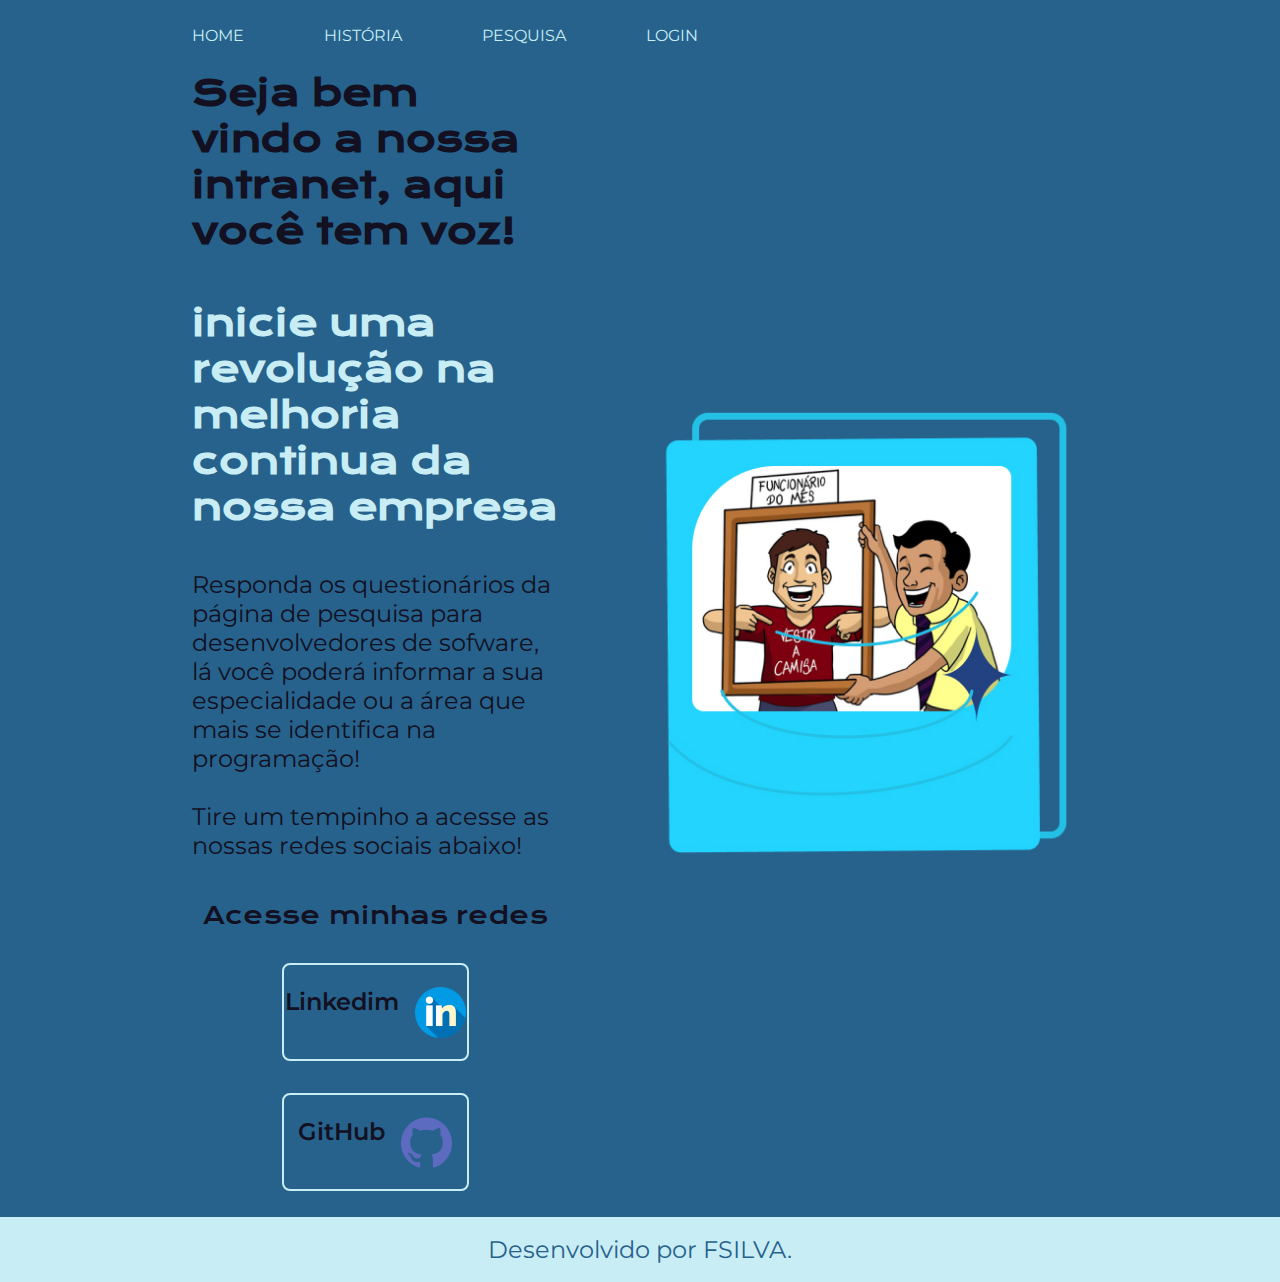
<file: index.html>
<!DOCTYPE html>
<html lang="pt-br">

<head>
    <meta charset="UTF-8">
    <meta http-equiv="X-UA-Compatible" content="IE=edge">
    <meta name="viewport" content="width=device-width, initial-scale=1.0">
    <title>Intranet-FSILVA</title>
    <link rel="stylesheet" href="./styles/style.css">
</head>

<body>
    <header class="cabecalho">
        <nav class="cabecalho__menu">
            <a class="cabecalho__menu__link" href="index.html">HOME</a>
            <a class="cabecalho__menu__link" href="about.html">HISTÓRIA</a>
            <a class="cabecalho__menu__link" href="pesquisa.html">PESQUISA</a>
            <a class="cabecalho__menu__link" href="tela-inicial.html">LOGIN</a>
            
        </nav>
    </header>
    <main class="apresentacao">
        <section class="apresentacao__conteudo">
            <h1 class="apresentacao__conteudo__titulo">Seja bem vindo a nossa intranet, aqui você tem voz!
                <br />
                <br />
                
                <strong
                    class="titulo-destaque"> inicie uma revolução na melhoria continua da nossa empresa</strong></h1>

            <p1 class="apresentacao__conteudo__texto">Responda os questionários da página de pesquisa para desenvolvedores de sofware, lá você poderá informar a sua especialidade ou a área que mais se identifica na programação!
                <br /><br />
                Tire um tempinho a acesse as nossas redes sociais abaixo!
            </p1>
            <div class="apresentacao__links">
                <h2 class="apresentacao__links__subtitulo">Acesse minhas redes </h2>
                <a class="apresentacao__links__navegacao" href="https://www.linkedin.com/in/franciscofsilva/">
                    Linkedim<img src="./assets/linkedin.png">
                </a>
                <a class="apresentacao__links__navegacao" href="https://www.github.com/fsilva1981">
                    GitHub <img src="./assets/github.png">

                </a>
            </div>
        </section>
        <img class = "apresentacao__imagem" src="./assets/foto-funcionario.jpg" foto-funcionario.jpg" alt="Foto funcionario">
    </main>

    <footer class="rodape">

        <p>Desenvolvido por FSILVA.</p>

    </footer>
</body>

</html>
</file>
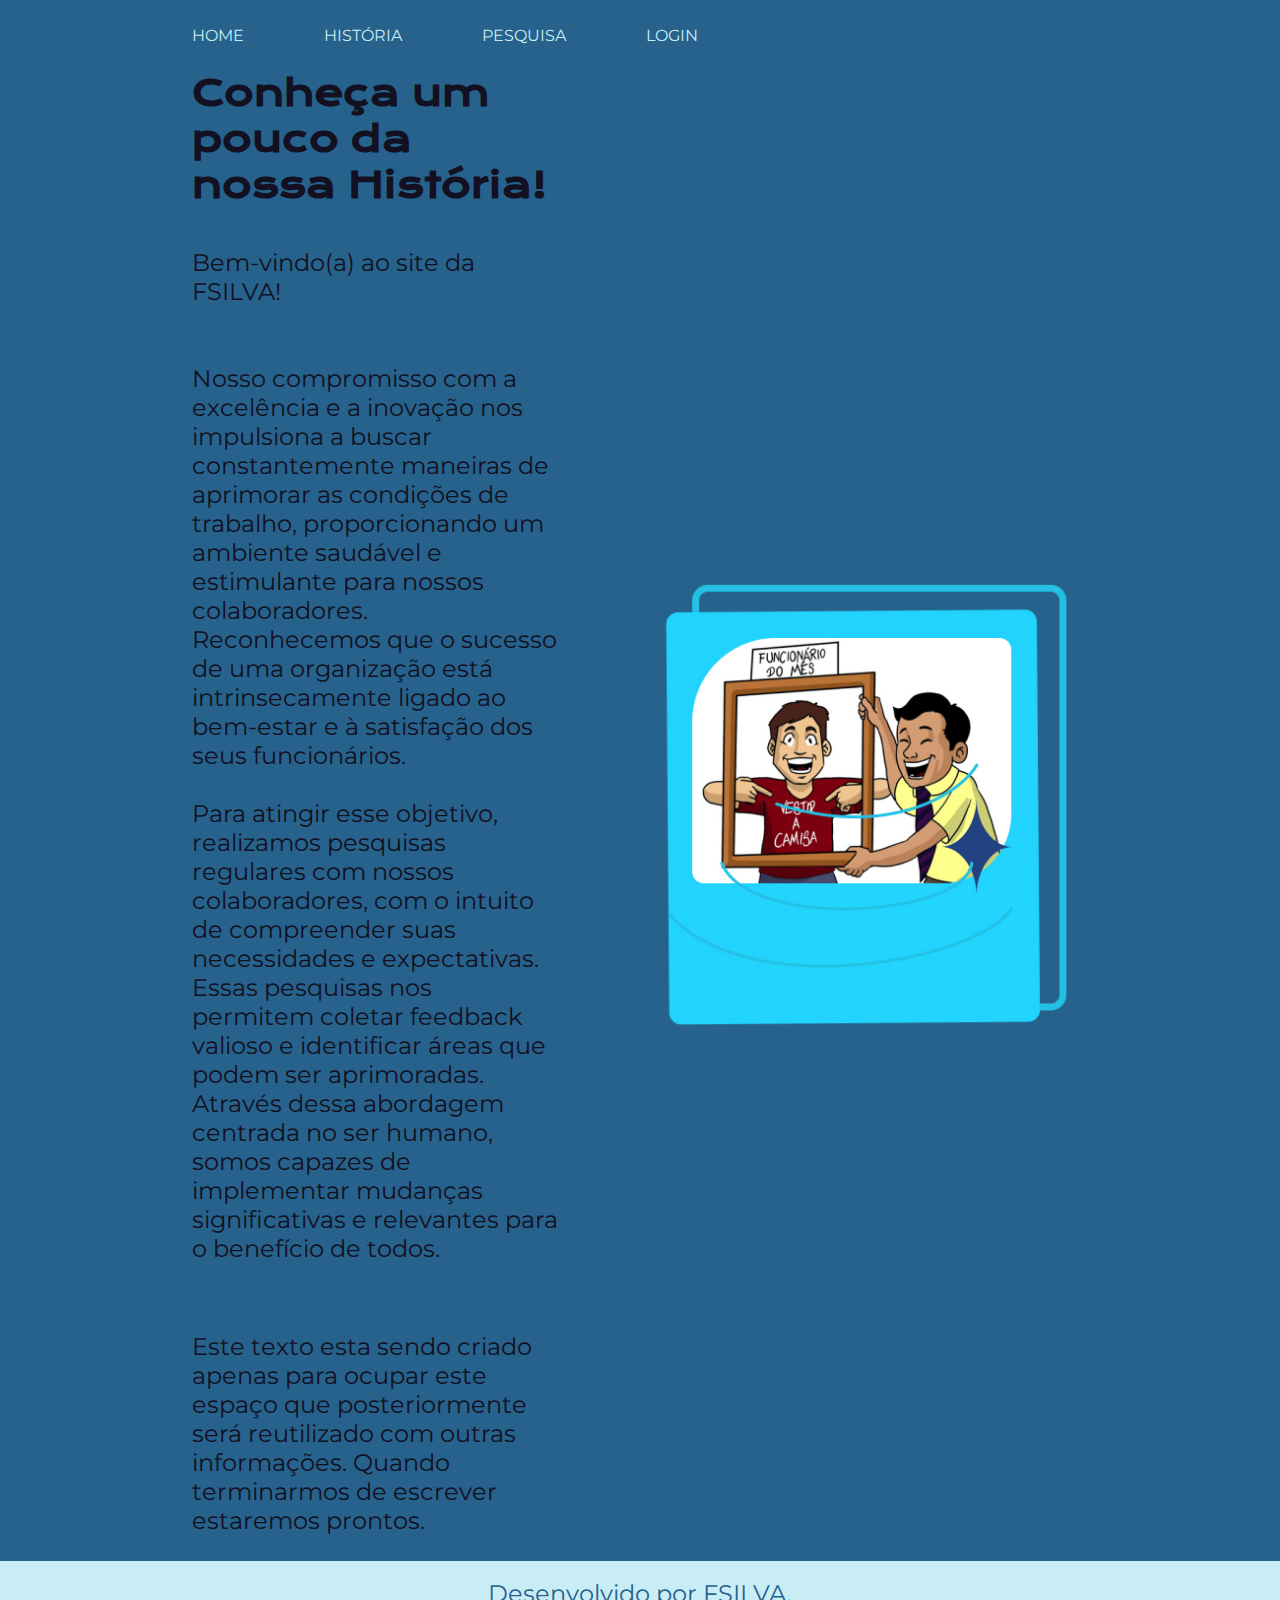
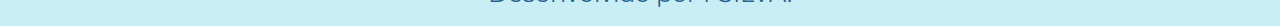
<file: about.html>
<!DOCTYPE html>
<html lang="pt-br">

<head>
    <meta charset="UTF-8">
    <meta http-equiv="X-UA-Compatible" content="IE=edge">
    <meta name="viewport" content="width=device-width, initial-scale=1.0">
    <title>Sobre mim</title>
    <link rel="stylesheet" href="./styles/style.css">
</head>

<body>
    <header class="cabecalho">
        <nav class="cabecalho__menu">
            <a class="cabecalho__menu__link" href="index.html">HOME</a>
            <a class="cabecalho__menu__link" href="about.html">HISTÓRIA</a>
            <a class="cabecalho__menu__link" href="pesquisa.html">PESQUISA</a>
            <a class="cabecalho__menu__link" href="tela-inicial.html">LOGIN</a>
        </nav>
    </header>
    <main class="apresentacao">
        <section class="apresentacao__conteudo">
            <h1 class="apresentacao__conteudo__titulo" class="apresentacao__conteudo__texto">Conheça um pouco da nossa História!</h1>
            <p class="apresentacao__conteudo__texto">
               

                Bem-vindo(a) ao site da FSILVA! 
                <br /><br
                
                Somos uma empresa comprometida em identificar e atender às principais
                necessidades dos nossos funcionários, visando melhorar o seu dia a dia e promover um ambiente de
                trabalho mais produtivo e satisfatório.
                <br /><br />

                Nosso compromisso com a excelência e a inovação nos impulsiona a buscar constantemente maneiras de
                aprimorar as condições de trabalho, proporcionando um ambiente saudável e estimulante para nossos
                colaboradores. Reconhecemos que o sucesso de uma organização está intrinsecamente ligado ao bem-estar e
                à satisfação dos seus funcionários.
                <br /><br />

                Para atingir esse objetivo, realizamos pesquisas regulares com nossos colaboradores, com o intuito de
                compreender suas necessidades e expectativas. Essas pesquisas nos permitem coletar feedback valioso e
                identificar áreas que podem ser aprimoradas. Através dessa abordagem centrada no ser humano, somos
                capazes de implementar mudanças significativas e relevantes para o benefício de todos.
                <br /><br />
            </p>
            <p class="apresentacao__conteudo__texto">
                Este texto esta sendo criado apenas para ocupar este espaço que posteriormente será reutilizado com
                outras informações. Quando terminarmos de escrever estaremos prontos.
            </p>
        </section>
        <img class="apresentacao__imagem" src="./assets/foto-funcionario.jpg" foto-funcionario.jpg"
            alt="Foto funcionario">

    </main>
    <footer class="rodape">
        <p>Desenvolvido por FSILVA.</p>
    </footer>
</body>

</html>
</file>
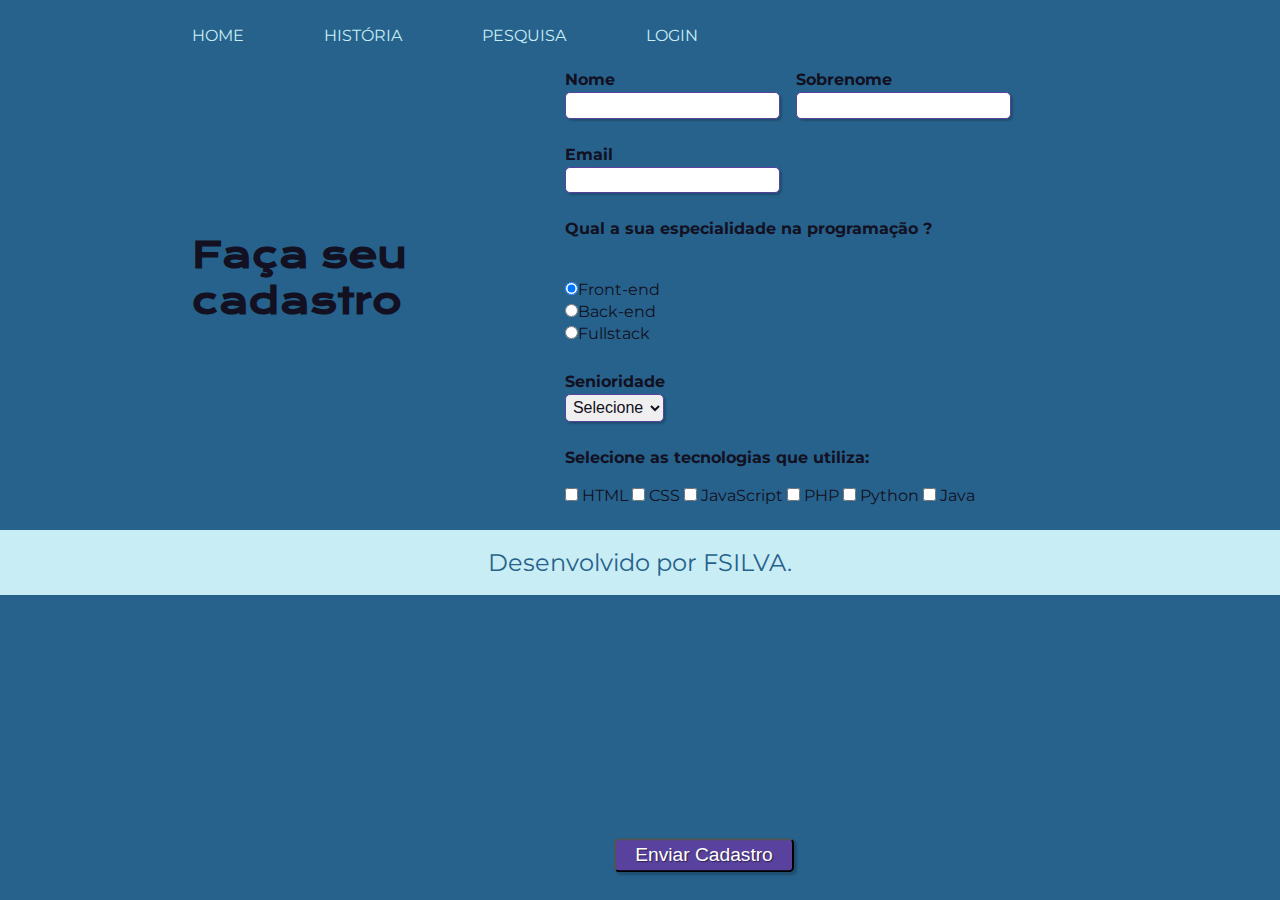
<file: pesquisa.html>
<!DOCTYPE html>
<html lang="pt-br">

<head>
    <meta charset="utf-8">
    <meta http-equiv="X-UA-Compatible" content="IE=edge">
    <meta name="viewport" content="width=device-width, initial-scale=1.0">
    <title>Formulario</title>
    <link rel="stylesheet" href="./styles/style.css">
</head>

<body>
    <header class="cabecalho">
        <nav class="cabecalho__menu">
            <a class="cabecalho__menu__link" href="index.html">HOME</a>
            <a class="cabecalho__menu__link" href="about.html">HISTÓRIA</a>
            <a class="cabecalho__menu__link" href="pesquisa.html">PESQUISA</a>
            <a class="cabecalho__menu__link" href="tela-inicial.html">LOGIN</a>
        </nav>
    </header>

    <main class=" apresentacao">
        <section class="apresentacao__conteudo">
            <div>
                <h1 class="apresentacao__conteudo__titulo__formulario">Faça seu cadastro</h1>
                <br>
            </div>
        </section>



        <form class="formulario">

            <fieldset class="grupo">

                <div class="campo">
                    <label for="nome"><strong>Nome</strong></label>
                    <input type="text" name="nome" id="nome" required>
                </div>


                <div class="campo">
                    <label for="sobrenome"><strong>Sobrenome</strong></label>
                    <input type="text" name="sobrenome" id="sobrenome" required>
                </div>
            </fieldset>

          
            <div class="campo">
                <label for="email"><strong>Email</strong></label>
                <input type="email" name="email" id="email" required>
            </div>

            <div class="campo">
                <label><strong>Qual a sua especialidade na programação ?</strong></label>
                <br /><br />
                <label>
                    <input type="radio" name="devweb" value="frontend" checked>Front-end
                </label>
                <label>
                    <input type="radio" name="devweb" value="backend">Back-end
                </label>
                <label>
                    <input type="radio" name="devweb" value="fullstack">Fullstack
                </label>
            </div>


            <div class="campo">
                <label for="senioridade"><strong>Senioridade</strong></label>
                <select id="senioridade" required>
                    <option selected disabled value="">Selecione</option>
                    <option>Júnior</option>
                    <option>Pleno</option>
                    <option>Sênior</option>
                </select>
            </div>

            <fieldset class="grupo">

                <div id="check">
                    <label><strong>Selecione as tecnologias que utiliza:</strong></label><br><br>
                    <input type="checkbox" id="tecnologia1" name="tecnologia1" value="HTML">
                    <label for="tecnologia1"> HTML</label>
                    <input type="checkbox" id="tecnologia2" name="tecnologia2" value="CSS">
                    <label for="tecnologia2"> CSS</label>
                    <input type="checkbox" id="tecnologia3" name="tecnologia3" value="JavaScript">
                    <label for="tecnologia3"> JavaScript</label>
                    <input type="checkbox" id="tecnologia4" name="tecnologia4" value="PHP">
                    <label for="tecnologia4"> PHP</label>
                    <input type="checkbox" id="tecnologia6" name="tecnologia6" value="Python">
                    <label for="tecnologia6"> Python</label>
                    <input type="checkbox" id="tecnologia7" name="tecnologia7" value="Java">
                    <label for="tecnologia7"> Java</label>
                </div>
            </fieldset>

            <button class="botao" type="submit" onsubmit="">Enviar Cadastro</button>

        </form>
    </main>
    <footer class="rodape">
        <p>Desenvolvido por FSILVA.</p>
    </footer>
</body>

</html>
</file>
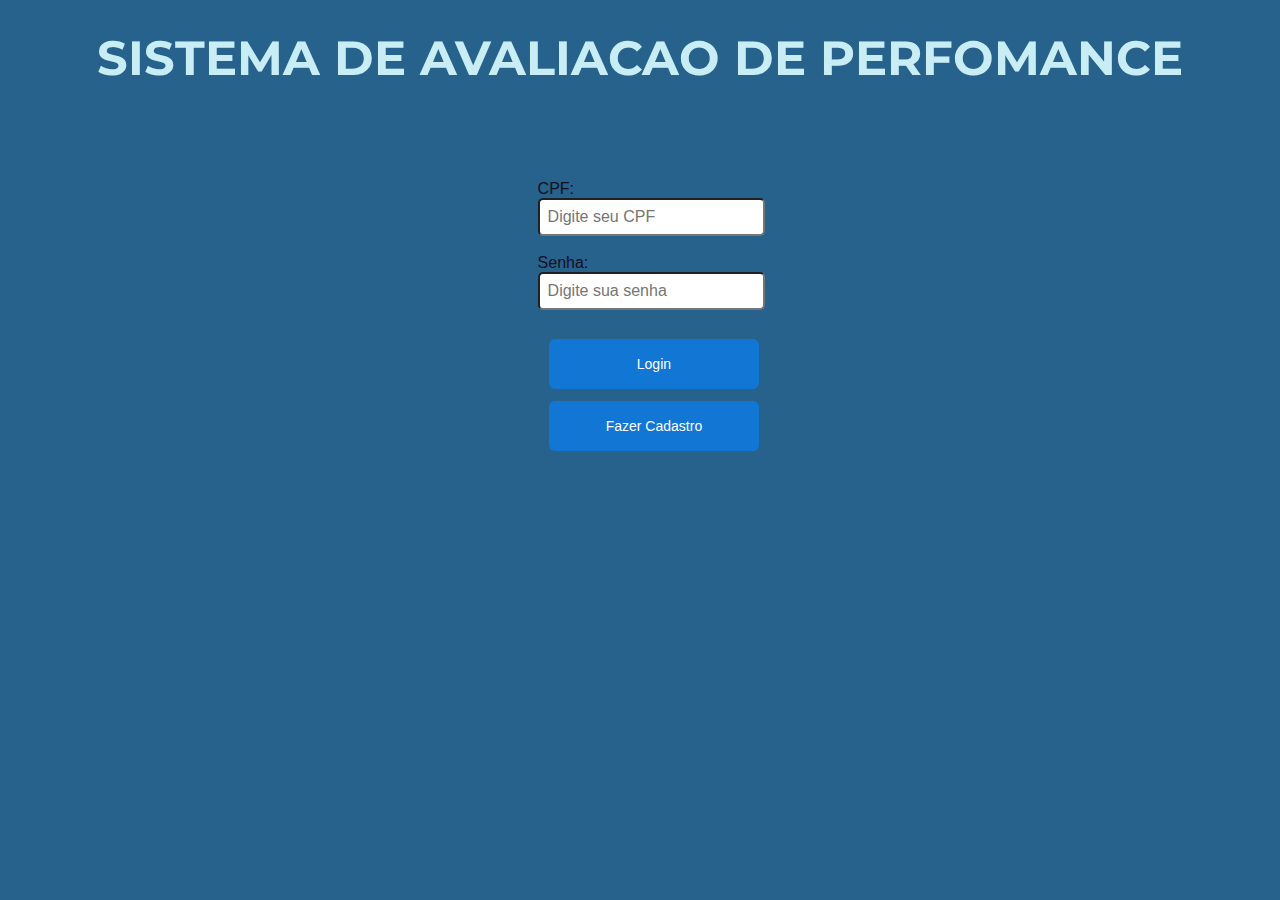
<file: tela-inicial.html>
<!DOCTYPE html>
<html lang="en">

<head>
    <meta charset="UTF-8">
    <meta http-equiv="X-UA-Compatible" content="IE=edge">
    <meta name="viewport" content="width=device-width, initial-scale=1.0">
    <title>Cadastro</title>
    <link rel="stylesheet" href="./styles/style.css">
</head>

<body>
    <header class="cabecalho">
        <nav class="cabecalho__menu">
            <a class="cabecalho__menu__link" href="tela-inicial.html">
                <h1 class="menu__tela__inicial">
                    SISTEMA DE AVALIACAO DE PERFOMANCE
                </h1>
            </a>
            <a class="cabecalho__menu__link" href="formulario.html"></a>
            <a class="cabecalho__menu__link" href="index.html"></a>
            <a class="cabecalho__menu__link" href="about.html"></a>
            <a class="cabecalho__menu__link" href="pesquisa.html"></a>
        </nav>
    </header>

    <main>
        <form action="config.php" method="POST">
            <div class="nome">
                <label for="cpf">CPF:</label><br>
                <input type="text" id="cpf" name="CPF" placeholder="Digite seu CPF" class="input" required><br><br>
        
                <label for="senha">Senha:</label><br>
                <input type="password" id="senha" name="senha" placeholder="Digite sua senha" class="input" required><br><br>
        
                <button type="submit" name="cadastrar" class="botao_logar" formaction="index.html">Login</button>
                <button type="submit" name="cadastrar" class="botao_logar" formaction="formulario.html">Fazer Cadastro</button>
               
                
            </div>
        </form>
        
        <script>
            document.querySelector('form').addEventListener('submit', function(event) {
                event.preventDefault(); // Impede o envio do formulário
        
                // Obtém o valor do botão clicado
                var botaoClicado = event.explicitOriginalTarget || document.activeElement;
        
                // Obtém o valor do atributo "formaction" do botão clicado
                var destino = botaoClicado.getAttribute('formaction');
        
                // Redireciona para a página definida no atributo "formaction" do botão clicado
                window.location.href = destino;
            });
        </script>
    </main>
</body>

</html>
</file>
<file: styles/style.css>
@import url('https://fonts.googleapis.com/css2?family=Krona+One&family=Montserrat:wght@600&display=swap');


:root {
    --cor-primaria: #26628C;
    --cor-secundaria: #121021;
    --cor-terciaria: #c9edf5;
    --cor-hover: #726d6d;
    --cor-campo: #9eb9bd;
    --cor-fundo-texto: #BAD4D9;
}



* {
    margin: 0;
    padding: 0;

}


body {
    /* height: 100vh; */
    box-sizing: border-box;
    background-color: var(--cor-primaria);
    color: var(--cor-secundaria);
}

.cabecalho {
    padding: 2% 0% 0% 15%;
}

.cabecalho__menu {
    display: flex;
    gap: 80px;
}

.cabecalho__menu__link {
    font-family: 'Montserrat', sans-serif;
    font-size: 1.5rempx;
    font-weight: 600px;
    color: var(--cor-terciaria);
    text-decoration: none;


}

.apresentacao {
    padding: 2% 15%;
    display: flex;
    align-items: center;
    justify-content: space-between;
    gap: 82px;

}

.apresentacao__conteudo {
    width: 50%;
    display: flex;
    flex-direction: column;
    gap: 40px;

}

.apresentacao__conteudo__titulo {
    font-size: 2.25rem;
    font-family: 'Krona One', sans-serif;
}

.titulo-destaque {
    color: var(--cor-terciaria);
}

.apresentacao__conteudo__texto {
    font-size: 1.5rem;
    font-family: 'Montserrat', sans-serif;
}

.apresentacao__links__subtitulo {
    font-family: 'Krona One', sans-serif;
    font-weight: 400;
    font-size: 1.5rem;
}

.apresentacao__links {
    display: flex;
    flex-direction: column;
    justify-content: space-between;
    align-items: center;
    gap: 32px;

}

.apresentacao__links__navegacao {
    display: flex;
    justify-content: center;
    gap: 16px;
    border: 2px solid var(--cor-terciaria);
    width: 50%;
    text-align: center;
    border-radius: 8px;
    font-size: 1.5rem;
    font-weight: 600;
    padding: 21.5px 0;
    text-decoration: none;
    color: var(--cor-secundaria);
    font-family: 'Montserrat', sans-serif;


}

.apresentacao__links__link hover {
    background-color: var(--cor-hover);
}


.apresentacao__imagem {

    width: 50%;


}

.rodape {
    color: var(--cor-primaria);
    background-color: var(--cor-terciaria);
    padding: 18px;
    text-align: center;
    font-family: 'Montserrat', sans-serif;
    font-size: 1.5rem;
    font-weight: 400px;
}




#titulo {
    font-family: sans-serif;
    color: var(--cor-secundaria);
    margin-left: 5%;


}


#subtitulo {
    font-family: sans-serif;
    color: var(--cor-terciaria);
    margin-left: 10%;
}

#check {
    display: inline-block;
}


fieldset {
    border: 0;
}


body {
    background-color: var(--cor-primaria);
    font-family: sans-serif;
    font-size: 1rem;
    color: var(--cor-secundaria);
    margin-left: 0%;
    margin-top: 0%;
    justify-content: center;
}


input,
select,
textarea,
button {
    font-family: sans-serif;
    font-size: 1rem;
    color: var(--cor-secundaria);
    border-radius: 5px;
}


.formulario {
    font-size: 1rem;
    font-family: 'Montserrat', sans-serif;

    width: 90%;
    display: flex;
    flex-direction: column;
    gap: 10px;
   

    
}

.apresentacao__conteudo__titulo__formulario {

    font-size: 2.25rem;
    font-family: 'Krona One', sans-serif;
   
}

.grupo:before,
.grupo:after {
    display: table;
}


.grupo:after {
    clear: both;
}


.campo {
    margin-bottom: 1em;
   
}


.campo label {
    margin-bottom: 0.2em;
    color: var(--cor-secundaria);
    display: block;
}


fieldset.grupo .campo {
    float: left;
    margin-right: 1em;
   
}


.campo input[type="text"],
.campo input[type="email"],
.campo select,
.campo textarea {
    padding: 0.2em;
    border: 1px solid #59429d;
    box-shadow: 2px 2px 2px rgba(0, 0, 0, 0.2);
    display: block;
}


.campo select option {
    padding-right: 1em;
}

.campo input:focus,
.campo select:focus,
.campo textarea:focus {
    background: var(--cor-hover);
}


.botao {
    font-size: 1.2rem;
    background: #59429d;
    border: 5;
    margin-bottom: 1em;
    color: #ffffff;
    padding: 0.2em 1em;
    box-shadow: 2px 2px 2px rgba(0, 0, 0, 0.2);
    text-shadow: 1px 1px 1px rgba(0, 0, 0, 0.5);
    position: absolute;
    top: 95%;
    left: 55%;
    margin-right: -50%;
    transform: translate(-50%, -50%)
}


.botao:hover {
    background: #CCBBFF;
    box-shadow: inset 2px 2px 2px rgba(0, 0, 0, 0.2);
    text-shadow: none;
}


.botao,
select {
    cursor: pointer;
}

@media (max-width:1200px) {


    .cabecalho {
        padding: 10% 0% 0% 15%;
    }

    .cabecalho__menu {
        justify-content: center;
    }

    .apresentacao {
        flex-direction: column-reverse;
        padding: 5%;
    }

    .apresentacao__conteudo {
        width: auto;
        }

}

.tela__inicial {

    position: absolute;
    left: 42%;
    top: 20%;
    }
    

.nome {

position: absolute;
left: 42%;
top: 20%;
}

.label {
    font-family: Arial, Helvetica, sans-serif;
    color: var(--cor-primaria);
}

.input {
    color: var(--cor-primaria);
    font-family: Arial, Helvetica, sans-serif;
    padding: 8px;

}

.btn1 {
    border: none;
    font-family: Arial, Helvetica, sans-serif;
    font-size: 14px;
    color: #ffffff;
    background: #1176d4;
    border-radius: 6px;
    height: 50px;
    width: 215px;
}

.btn1:hover {
    cursor: pointer;
    color: #22d4fd;
    opacity: 0.8;
    height: 55px;
    width: 55px;
    width: 220px;
    transition: 0.5s;
    

}




 .botao_logar {
    border: none;
    font-family: Arial, Helvetica, sans-serif;
    font-size: 14px;
    color: #ffffff;
    background: #1176d4;
    border-radius: 6px;
    height: 50px;
    width: 210px;
    display: block;
    margin: 5%;
    left: 10%;
    top: 10%;

    
}


.menu__tela__inicial {
    font-family: 'Montserrat', sans-serif;
    font-size: 3rem;
    font-weight: 600px;
    color: var(--cor-terciaria);
    text-decoration: none;
    padding: 2% 0% 0% 0%;
    position: fixed;
    top: 5%;
    left: 50%;
    transform: translate(-50%, -50%);
    width: 100%;
    text-align: center;
}
</file>
